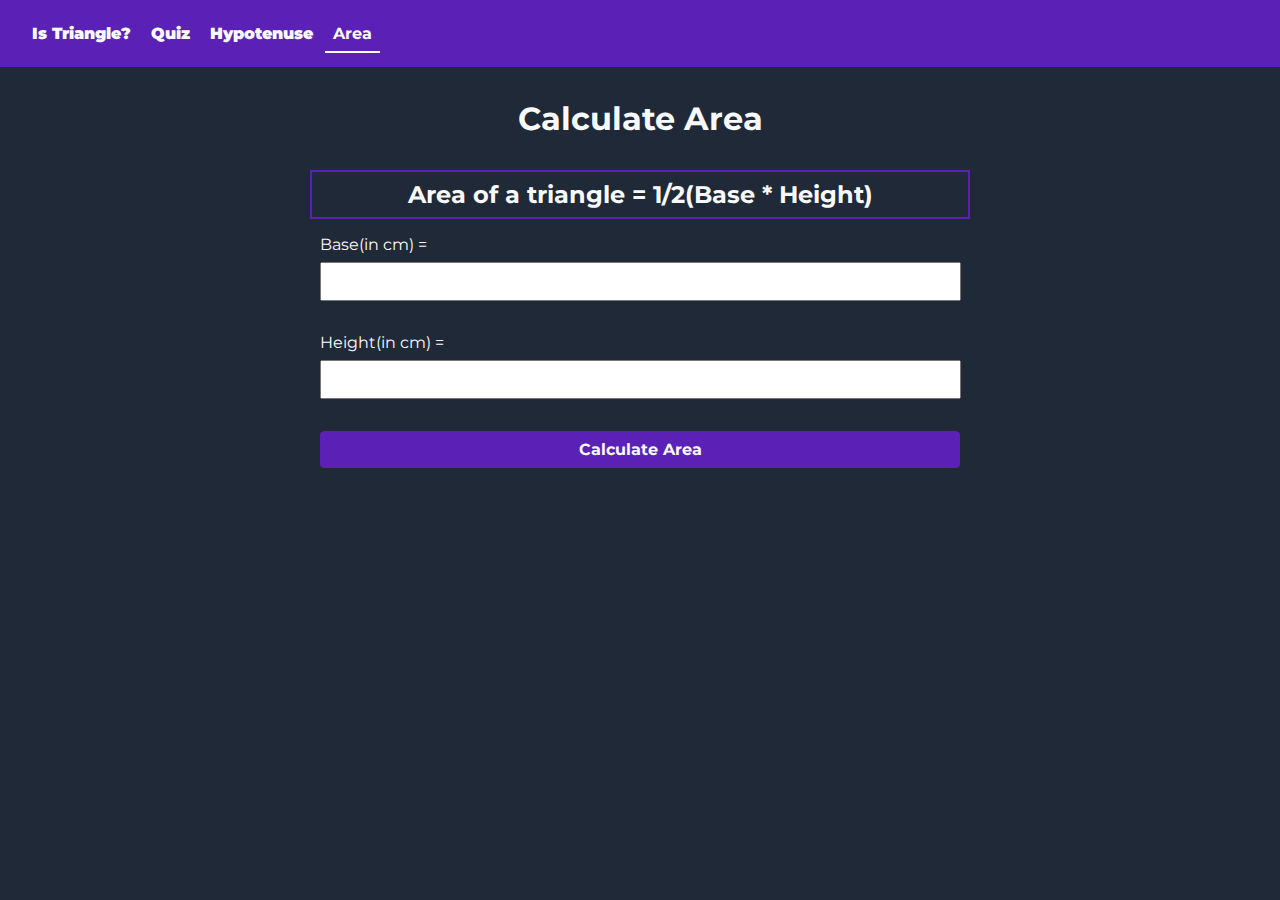
<file: area.html>
<!DOCTYPE html>
<html lang="en">
  <head>
    <meta charset="UTF-8" />
    <meta http-equiv="X-UA-Compatible" content="IE=edge" />
    <meta name="viewport" content="width=device-width, initial-scale=1.0" />
    <link rel="stylesheet" href="style.css" />
    <link
      rel="icon"
      href="https://emojipedia-us.s3.dualstack.us-west-1.amazonaws.com/thumbs/240/apple/285/red-triangle-pointed-up_1f53a.png"
    />
    <title>Area</title>
  </head>
  <body>
    <nav>
      <a href="index.html">Is Triangle?</a>
      <a href="quiz.html">Quiz</a>
      <a href="hypotenuse.html">Hypotenuse</a>
      <a href="area.html" class="item-active">Area</a>
    </nav>
    <h1 class="heading">Calculate Area</h1>
    <h2 class="formula">Area of a triangle = 1/2(Base * Height)</h2>
    <div class="angle-container">
        <div class="input-container">
            <label for="base">Base(in cm) = </label>
            <input type="number" class="side-input" />
        </div>
        <div class="input-container">
            <label for="height">Height(in cm) = </label>
            <input type="number" class="side-input" />
        </div>
        <button id="area-btn" class="btn">Calculate Area</button>
    </div>
    <h2 id="area-output" class="output"></h2>
    <script src="area.js"></script>
  </body>
</html>
</file>
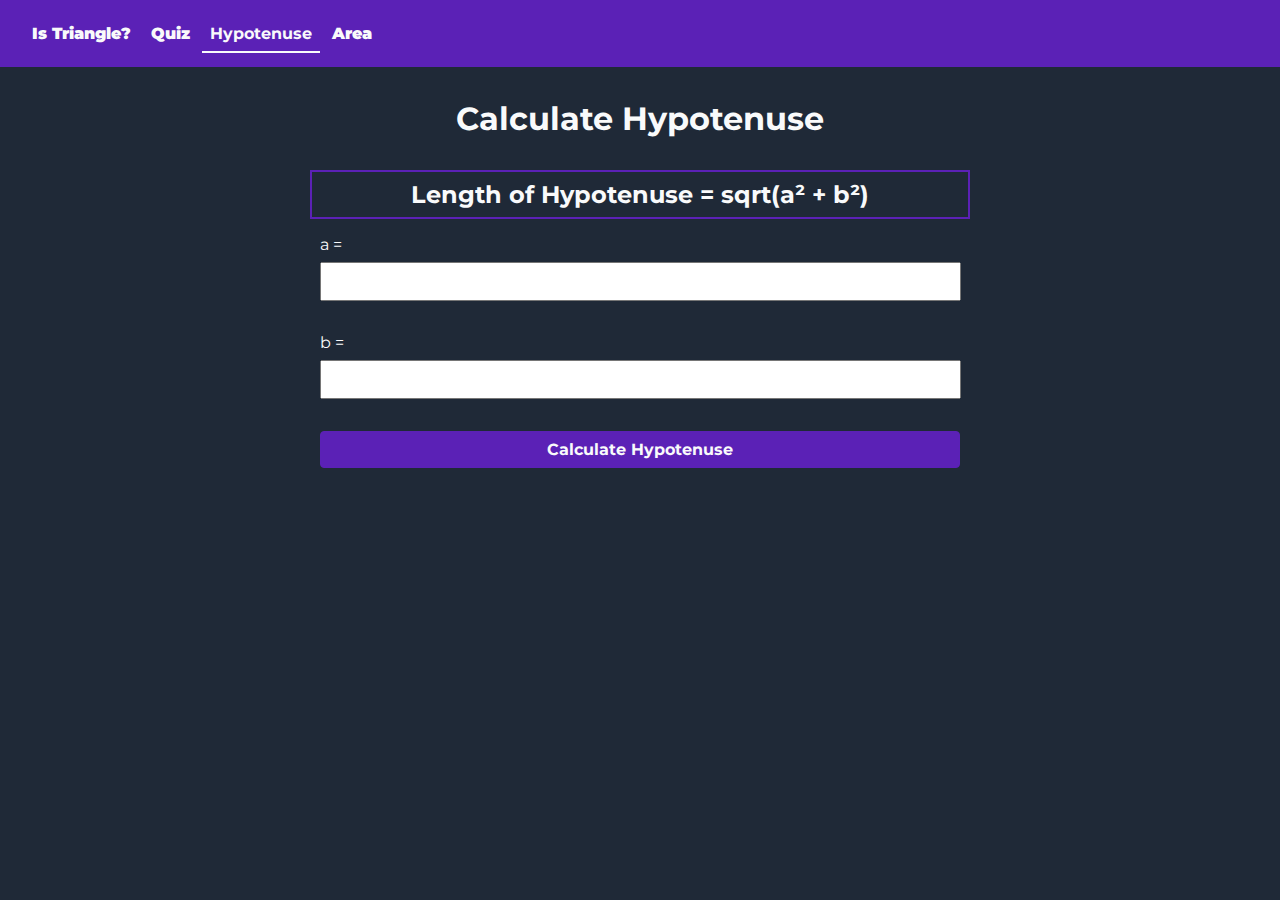
<file: hypotenuse.html>
<!DOCTYPE html>
<html lang="en">
  <head>
    <meta charset="UTF-8" />
    <meta http-equiv="X-UA-Compatible" content="IE=edge" />
    <meta name="viewport" content="width=device-width, initial-scale=1.0" />
    <link rel="stylesheet" href="style.css" />
    <link
      rel="icon"
      href="https://emojipedia-us.s3.dualstack.us-west-1.amazonaws.com/thumbs/240/apple/285/red-triangle-pointed-up_1f53a.png"
    />
    <title>Hypotenuse</title>
  </head>
  <body>
    <nav>
      <a href="index.html">Is Triangle?</a>
      <a href="quiz.html">Quiz</a>
      <a href="hypotenuse.html" class="item-active">Hypotenuse</a>
      <a href="area.html">Area</a>
    </nav>
    <h1 class="heading">Calculate Hypotenuse</h1>
    <h2 class="formula">Length of Hypotenuse = sqrt(a² + b²)</h2>
    <div class="angle-container">
      <div class="input-container">
        <label for="">a = </label>
        <input type="number" class="side-input" />
      </div>
      <div class="input-container">
        <label for="">b = </label>
        <input type="number" class="side-input" />
      </div>
      <button id="hypotenuse-btn" class="btn">Calculate Hypotenuse</button>
    </div>
    <h2 id="hypotenuse-output" class="output"></h2>
    <script src="hypotenuse.js"></script>
  </body>
</html>
</file>
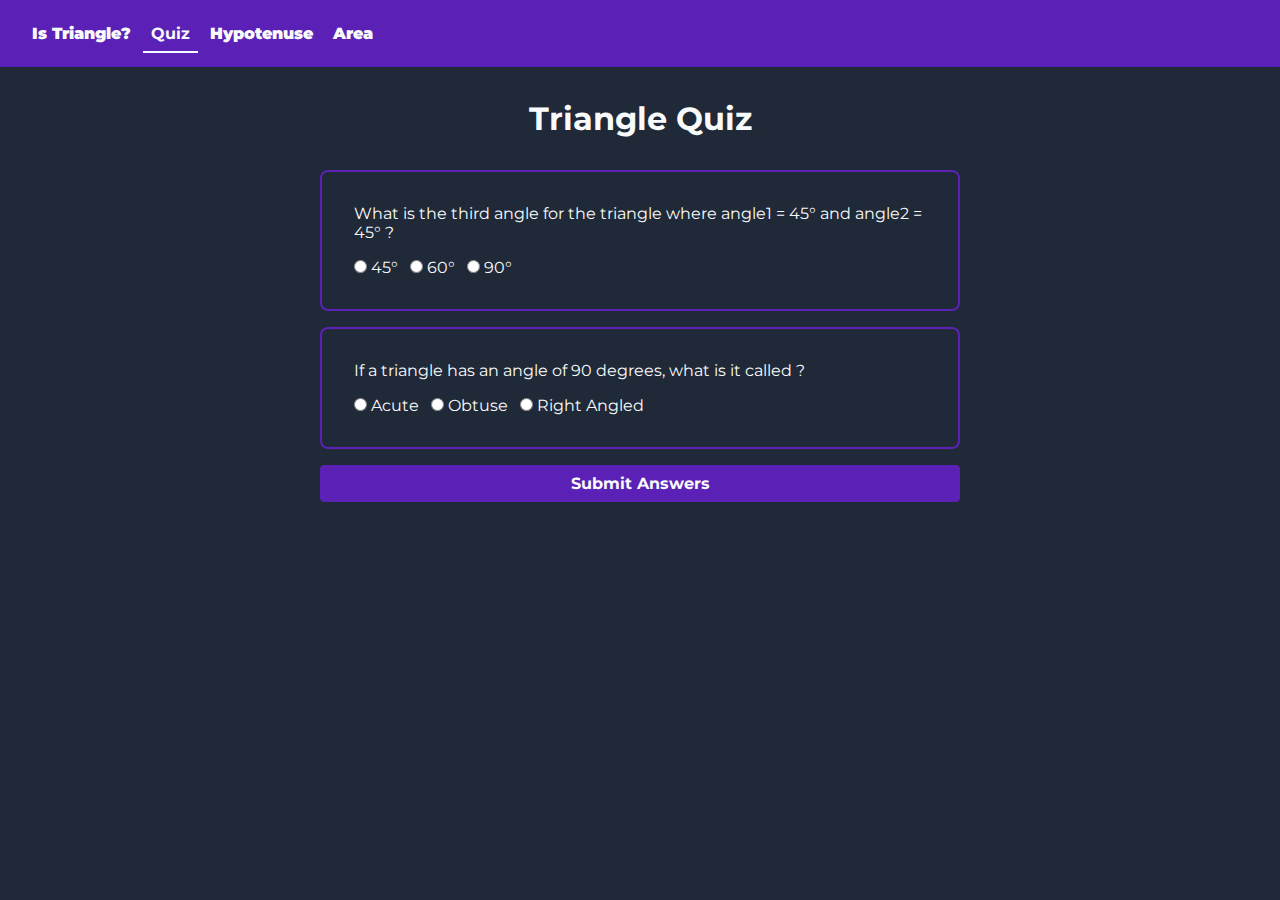
<file: quiz.html>
<!DOCTYPE html>
<html lang="en">
  <head>
    <meta charset="UTF-8" />
    <meta http-equiv="X-UA-Compatible" content="IE=edge" />
    <meta name="viewport" content="width=device-width, initial-scale=1.0" />
    <link rel="stylesheet" href="style.css" />
    <link
      rel="icon"
      href="https://emojipedia-us.s3.dualstack.us-west-1.amazonaws.com/thumbs/240/apple/285/red-triangle-pointed-up_1f53a.png"
    />
    <title>Triangle Quiz</title>
  </head>
  <body>
    <nav>
      <a href="index.html">Is Triangle?</a>
      <a href="quiz.html " class="item-active">Quiz</a>
      <a href="hypotenuse.html">Hypotenuse</a>
      <a href="area.html">Area</a>
    </nav>
    <h1 class="heading">Triangle Quiz</h1>
    <form class="container quiz-form">
      <div class="quiz-container">
        <p>
          What is the third angle for the triangle where angle1 = 45° and angle2
          = 45° ?
        </p>
        <label>
          <input required type="radio" name="question1" value="45°" /> 45°
        </label>
        <label>
          <input required type="radio" name="question1" value="60°" /> 60°
        </label>
        <label>
          <input required type="radio" name="question1" value="90°" /> 90°
        </label>
      </div>
      <div class="quiz-container">
        <p>If a triangle has an angle of 90 degrees, what is it called ?</p>
        <label>
          <input required type="radio" name="question2" value="acute" /> Acute
        </label>
        <label>
          <input required type="radio" name="question2" value="obtuse" /> Obtuse
        </label>
        <label>
          <input required type="radio" name="question2" value="right angled" /> Right
          Angled
        </label>
      </div>
      <button id="submit-answer-btn" class="btn" type="submit">Submit Answers</button>
    </form>
    <h2 class="output"></h2>
    <script src="quiz.js"></script>
  </body>
</html>
</file>
<file: style.css>
@import url('https://fonts.googleapis.com/css2?family=Montserrat&display=swap');

* {
	--primary-color: #5b21b6;
	--background-color: #1f2937;
	--text-color: #f9fafb;
	margin: 0;
	padding: 0;
	font-family: 'Montserrat', sans-serif;
}

body {
	color: var(--text-color);
	background: var(--background-color);
}

.container {
	width: 90%;
	margin: auto;
}

.heading {
	text-align: center;
	/* color: var(--primary-color); */
	margin-bottom: 2rem;
}

.quiz-container {
	padding: 2rem;
	border: 2px solid var(--primary-color);
	border-radius: 0.5rem;
	margin: 1rem 0;
}

.quiz-container p {
	margin-bottom: 1rem;
}

.quiz-container label {
	margin-right: 0.5rem;
}

.angle-container {
	width: 90%;
	margin: auto;
}

.btn {
	padding: 0.5rem;
	background: var(--primary-color);
	color: var(--text-color);
	border: 1px solid var(--primary-color);
	border-radius: 0.25rem;
	width: 100%;
	font-weight: bold;
	font-family: 'Montserrat', sans-serif;
	font-size: 1rem;
}

.output {
	text-align: center;
	margin: 2rem 0;
}

.input-container {
	margin: 1rem 0;
}

.input-container input {
	padding: 0.5rem;
	font-size: 1rem;
	width: 97%;
	margin: 0.5rem 1rem 1rem 0;
}

.formula {
	text-align: center;
	width: 90%;
	margin: auto;
	padding: 0.5rem;
	border: 2px solid var(--primary-color);
}

nav {
	background: var(--primary-color);
	padding: 1.5rem;
	margin-bottom: 2rem;
}

a {
	text-decoration: none;
	color: var(--text-color);
	padding: 0.5rem;
	font-weight: 1000;
	font-size: 1rem;
}

.item-active {
	border-bottom: 2px solid;
	font-weight: bold;
}

@media only screen and (min-width: 600px) {
	.angle-container,
	.container,
	.formula {
		width: 50%;
	}
}
</file>
